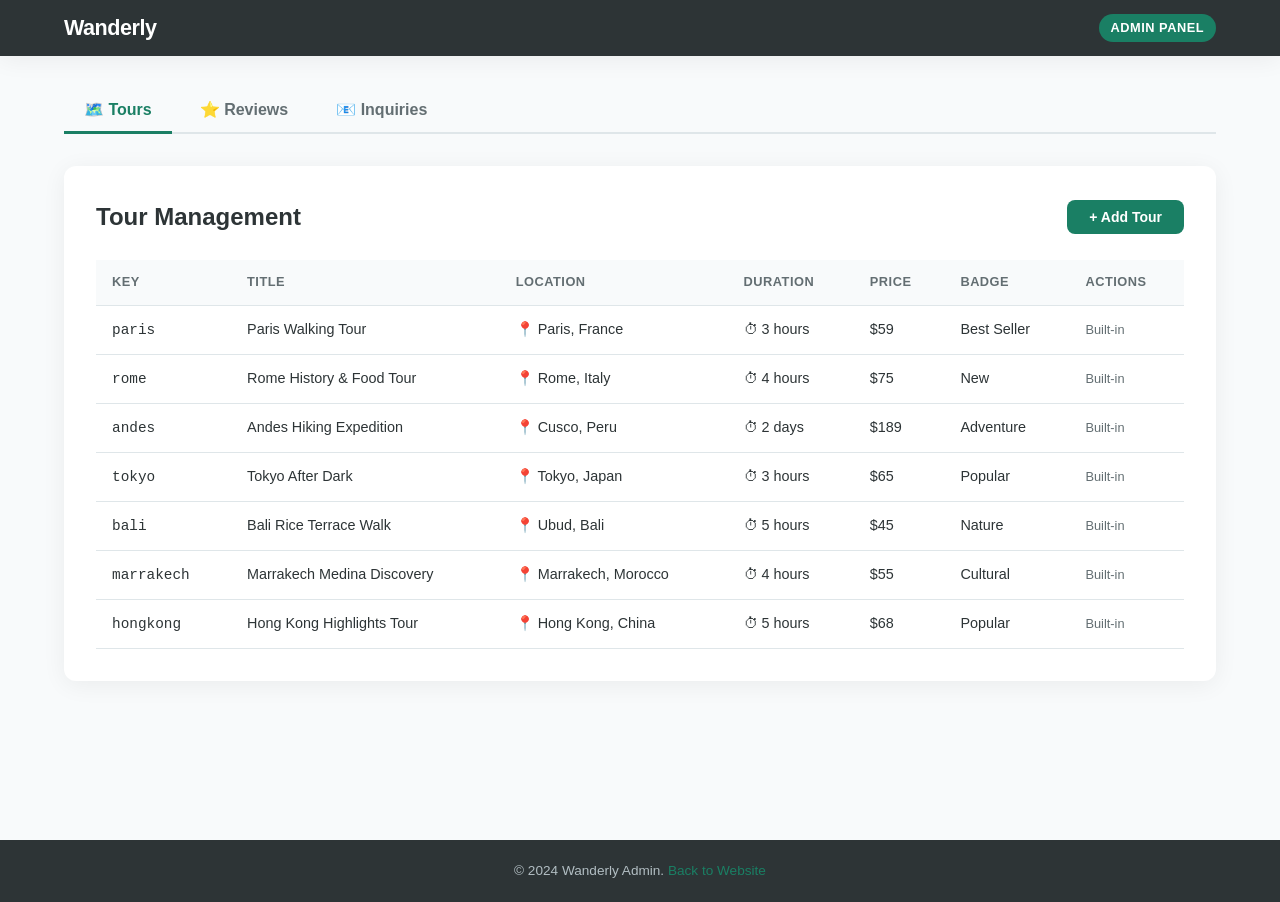
<file: admin.html>
<!DOCTYPE html>
<html lang="en">
<head>
  <meta charset="UTF-8">
  <meta name="viewport" content="width=device-width, initial-scale=1.0">
  <title>Wanderly — Admin Panel</title>
  <link rel="stylesheet" href="css/styles.css">
  <link rel="stylesheet" href="css/admin.css">
</head>
<body>

  <!-- ========== ADMIN HEADER ========== -->
  <header class="admin-header">
    <div class="container admin-header-inner">
      <a href="index.html" class="logo">Wanderly</a>
      <span class="admin-badge">Admin Panel</span>
    </div>
  </header>

  <!-- ========== ADMIN MAIN ========== -->
  <main class="admin-main">
    <div class="container">

      <!-- Tab Navigation -->
      <nav class="admin-tabs">
        <button class="admin-tab active" data-tab="tours">🗺️ Tours</button>
        <button class="admin-tab" data-tab="reviews">⭐ Reviews</button>
        <button class="admin-tab" data-tab="inquiries">📧 Inquiries</button>
      </nav>

      <!-- ===== TOURS TAB ===== -->
      <section class="admin-panel" id="panel-tours">
        <div class="admin-panel-header">
          <h2>Tour Management</h2>
          <button class="btn btn-primary btn-sm" id="add-tour-btn">+ Add Tour</button>
        </div>

        <!-- Tour Form (hidden by default) -->
        <div class="admin-form-wrap" id="tour-form-wrap" style="display:none;">
          <h3 id="tour-form-title">Add New Tour</h3>
          <form id="tour-form" class="admin-form">
            <input type="hidden" id="tour-id" name="tourId">
            <div class="admin-form-grid">
              <div class="form-group">
                <label for="tour-key">Tour Key (unique ID)</label>
                <input type="text" id="tour-key" name="tourKey" required placeholder="e.g., hongkong">
              </div>
              <div class="form-group">
                <label for="tour-title">Title</label>
                <input type="text" id="tour-title-input" name="tourTitle" required placeholder="e.g., Hong Kong Highlights Tour">
              </div>
              <div class="form-group">
                <label for="tour-title-zh">Title (Chinese)</label>
                <input type="text" id="tour-title-zh" name="tourTitleZh" placeholder="e.g., 香港精华之旅">
              </div>
              <div class="form-group">
                <label for="tour-location">Location</label>
                <input type="text" id="tour-location" name="tourLocation" required placeholder="e.g., Hong Kong, China">
              </div>
              <div class="form-group">
                <label for="tour-location-zh">Location (Chinese)</label>
                <input type="text" id="tour-location-zh" name="tourLocationZh" placeholder="e.g., 中国香港">
              </div>
              <div class="form-group">
                <label for="tour-duration">Duration</label>
                <input type="text" id="tour-duration-input" name="tourDuration" required placeholder="e.g., 5 hours">
              </div>
              <div class="form-group">
                <label for="tour-price">Price ($)</label>
                <input type="number" id="tour-price-input" name="tourPrice" required placeholder="e.g., 68" min="0">
              </div>
              <div class="form-group">
                <label for="tour-badge-type">Badge</label>
                <select id="tour-badge-type" name="tourBadge">
                  <option value="popular">Popular</option>
                  <option value="bestseller">Best Seller</option>
                  <option value="new">New</option>
                  <option value="adventure">Adventure</option>
                  <option value="nature">Nature</option>
                  <option value="cultural">Cultural</option>
                </select>
              </div>
              <div class="form-group">
                <label for="tour-image">Image URL</label>
                <input type="url" id="tour-image" name="tourImage" placeholder="https://images.unsplash.com/...">
              </div>
            </div>
            <div class="form-group">
              <label for="tour-desc">Description (English)</label>
              <textarea id="tour-desc" name="tourDesc" rows="3" required placeholder="Tour description in English..."></textarea>
            </div>
            <div class="form-group">
              <label for="tour-desc-zh">Description (Chinese)</label>
              <textarea id="tour-desc-zh" name="tourDescZh" rows="3" placeholder="中文旅游描述..."></textarea>
            </div>
            <div class="admin-form-actions">
              <button type="submit" class="btn btn-primary">Save Tour</button>
              <button type="button" class="btn btn-outline" id="cancel-tour-btn">Cancel</button>
            </div>
          </form>
        </div>

        <!-- Tours Table -->
        <div class="admin-table-wrap">
          <table class="admin-table" id="tours-table">
            <thead>
              <tr>
                <th>Key</th>
                <th>Title</th>
                <th>Location</th>
                <th>Duration</th>
                <th>Price</th>
                <th>Badge</th>
                <th>Actions</th>
              </tr>
            </thead>
            <tbody id="tours-table-body"></tbody>
          </table>
          <p class="admin-empty" id="tours-empty" style="display:none;">No tours yet. Click "Add Tour" to create one.</p>
        </div>
      </section>

      <!-- ===== REVIEWS TAB ===== -->
      <section class="admin-panel" id="panel-reviews" style="display:none;">
        <div class="admin-panel-header">
          <h2>Review Management</h2>
          <button class="btn btn-outline btn-sm" id="clear-reviews-btn">🗑️ Clear All User Reviews</button>
        </div>
        <div class="admin-table-wrap">
          <table class="admin-table" id="reviews-table">
            <thead>
              <tr>
                <th>Name</th>
                <th>Tour</th>
                <th>Rating</th>
                <th>Review</th>
                <th>Date</th>
                <th>Actions</th>
              </tr>
            </thead>
            <tbody id="reviews-table-body"></tbody>
          </table>
          <p class="admin-empty" id="reviews-empty" style="display:none;">No user-submitted reviews yet.</p>
        </div>
      </section>

      <!-- ===== INQUIRIES TAB ===== -->
      <section class="admin-panel" id="panel-inquiries" style="display:none;">
        <div class="admin-panel-header">
          <h2>Contact Inquiries</h2>
          <button class="btn btn-outline btn-sm" id="clear-inquiries-btn">🗑️ Clear All Inquiries</button>
        </div>
        <div class="admin-table-wrap">
          <table class="admin-table" id="inquiries-table">
            <thead>
              <tr>
                <th>Name</th>
                <th>Email</th>
                <th>Tour</th>
                <th>Message</th>
                <th>Date</th>
                <th>Actions</th>
              </tr>
            </thead>
            <tbody id="inquiries-table-body"></tbody>
          </table>
          <p class="admin-empty" id="inquiries-empty" style="display:none;">No inquiries yet.</p>
        </div>
      </section>

    </div>
  </main>

  <!-- ========== ADMIN FOOTER ========== -->
  <footer class="admin-footer">
    <div class="container">
      <p>&copy; 2024 Wanderly Admin. <a href="index.html">Back to Website</a></p>
    </div>
  </footer>

  <script src="js/admin.js"></script>
</body>
</html>
</file>
<file: css/styles.css>
/* ===================================================
   Wanderly — Tour Guide Website Styles
   =================================================== */

/* ---------- Reset & Base ---------- */
*,
*::before,
*::after {
  margin: 0;
  padding: 0;
  box-sizing: border-box;
}

:root {
  --color-primary: #1a7f64;
  --color-primary-dark: #145f4b;
  --color-primary-light: #e6f5f0;
  --color-accent: #f0a500;
  --color-text: #2d3436;
  --color-text-light: #636e72;
  --color-bg: #ffffff;
  --color-bg-alt: #f8fafb;
  --color-border: #dfe6e9;
  --radius: 12px;
  --radius-sm: 8px;
  --shadow: 0 4px 24px rgba(0, 0, 0, 0.06);
  --shadow-lg: 0 12px 40px rgba(0, 0, 0, 0.10);
  --transition: 0.3s ease;
  --font-sans: 'Segoe UI', Roboto, 'Helvetica Neue', Arial, sans-serif;
  --max-width: 1200px;
}

html {
  scroll-behavior: smooth;
  font-size: 16px;
  overflow-x: hidden;
}

body {
  font-family: var(--font-sans);
  color: var(--color-text);
  background: var(--color-bg);
  line-height: 1.6;
  -webkit-font-smoothing: antialiased;
  overflow-x: hidden;
  width: 100%;
  min-height: 100vh;
}

img {
  max-width: 100%;
  display: block;
}

a {
  color: var(--color-primary);
  text-decoration: none;
  transition: color var(--transition);
}

a:hover {
  color: var(--color-primary-dark);
}

ul {
  list-style: none;
}

/* ---------- Container ---------- */
.container {
  width: 100%;
  max-width: var(--max-width);
  margin: 0 auto;
  padding: 0 1.5rem;
}

/* ---------- Buttons ---------- */
.btn {
  display: inline-block;
  font-weight: 600;
  border: 2px solid transparent;
  border-radius: var(--radius-sm);
  cursor: pointer;
  transition: background var(--transition), color var(--transition), border-color var(--transition), transform var(--transition);
  text-align: center;
  padding: 0.75rem 1.75rem;
  font-size: 1rem;
  line-height: 1;
}

.btn:hover {
  transform: translateY(-1px);
}

.btn-primary {
  background: var(--color-primary);
  color: #fff;
}

.btn-primary:hover {
  background: var(--color-primary-dark);
  color: #fff;
}

.btn-outline {
  background: transparent;
  color: var(--color-primary);
  border-color: var(--color-primary);
}

.btn-outline:hover {
  background: var(--color-primary);
  color: #fff;
}

.btn-sm {
  padding: 0.5rem 1.25rem;
  font-size: 0.875rem;
}

.btn-block {
  display: block;
  width: 100%;
}

/* ---------- Section Titles ---------- */
.section-title {
  font-size: 2rem;
  font-weight: 700;
  margin-bottom: 0.5rem;
}

.section-subtitle {
  color: var(--color-text-light);
  font-size: 1.125rem;
  margin-bottom: 2.5rem;
}

/* ===================================================
   HEADER
   =================================================== */
.site-header {
  position: fixed;
  top: 0;
  left: 0;
  width: 100%;
  z-index: 1000;
  background: rgba(255, 255, 255, 0.95);
  backdrop-filter: blur(8px);
  border-bottom: 1px solid var(--color-border);
  transition: box-shadow var(--transition);
}

.site-header.scrolled {
  box-shadow: var(--shadow);
}

.header-inner {
  display: flex;
  align-items: center;
  justify-content: space-between;
  height: 64px;
}

.logo {
  font-size: 1.5rem;
  font-weight: 800;
  color: var(--color-primary);
  letter-spacing: -0.5px;
}

.logo:hover {
  color: var(--color-primary-dark);
}

.nav-list {
  display: flex;
  gap: 2rem;
}

.nav-list a {
  color: var(--color-text);
  font-weight: 500;
  font-size: 0.95rem;
  position: relative;
}

.nav-list a::after {
  content: '';
  position: absolute;
  bottom: -4px;
  left: 0;
  width: 0;
  height: 2px;
  background: var(--color-primary);
  transition: width var(--transition);
}

.nav-list a:hover {
  color: var(--color-primary);
}

.nav-list a:hover::after {
  width: 100%;
}

/* Hamburger */
.nav-toggle {
  display: none;
  background: none;
  border: none;
  cursor: pointer;
  padding: 0.5rem;
}

.hamburger,
.hamburger::before,
.hamburger::after {
  display: block;
  width: 24px;
  height: 2px;
  background: var(--color-text);
  border-radius: 2px;
  transition: transform var(--transition), opacity var(--transition);
}

.hamburger {
  position: relative;
}

.hamburger::before,
.hamburger::after {
  content: '';
  position: absolute;
  left: 0;
}

.hamburger::before {
  top: -7px;
}

.hamburger::after {
  top: 7px;
}

/* Active hamburger */
.nav-toggle.active .hamburger {
  background: transparent;
}

.nav-toggle.active .hamburger::before {
  top: 0;
  transform: rotate(45deg);
}

.nav-toggle.active .hamburger::after {
  top: 0;
  transform: rotate(-45deg);
}

/* ===================================================
   HERO
   =================================================== */
.hero {
  min-height: 100vh;
  display: flex;
  align-items: center;
  justify-content: center;
  text-align: center;
  background:
    linear-gradient(160deg, rgba(26, 127, 100, 0.85), rgba(20, 95, 75, 0.9)),
    url('https://images.unsplash.com/photo-1469854523086-cc02fe5d8800?w=1600&q=80') center / cover no-repeat;
  color: #fff;
  padding: 6rem 1.5rem 4rem;
}

.hero h1 {
  font-size: clamp(2.25rem, 5vw, 3.5rem);
  font-weight: 800;
  line-height: 1.15;
  margin-bottom: 1.25rem;
}

.hero-sub {
  font-size: clamp(1rem, 2.5vw, 1.25rem);
  max-width: 560px;
  margin: 0 auto 2rem;
  opacity: 0.92;
}

.hero .btn-primary {
  background: var(--color-accent);
  color: var(--color-text);
  font-size: 1.1rem;
  padding: 0.85rem 2.25rem;
}

.hero .btn-primary:hover {
  background: #d89200;
  color: #fff;
}

/* ===================================================
   TOURS
   =================================================== */
.tours {
  padding: 5rem 0;
  background: var(--color-bg-alt);
  text-align: center;
}

.tour-grid {
  display: grid;
  grid-template-columns: repeat(auto-fill, minmax(min(340px, 100%), 1fr));
  gap: 2rem;
  text-align: left;
}

.tour-card {
  background: var(--color-bg);
  border-radius: var(--radius);
  overflow: hidden;
  box-shadow: var(--shadow);
  transition: transform var(--transition), box-shadow var(--transition);
}

.tour-card:hover {
  transform: translateY(-4px);
  box-shadow: var(--shadow-lg);
}

.tour-card-img {
  height: 220px;
  background-size: cover;
  background-position: center;
  position: relative;
}

.tour-badge {
  position: absolute;
  top: 1rem;
  left: 1rem;
  background: var(--color-accent);
  color: var(--color-text);
  font-weight: 700;
  font-size: 0.75rem;
  text-transform: uppercase;
  padding: 0.3rem 0.75rem;
  border-radius: 50px;
}

.tour-card-body {
  padding: 1.5rem;
}

.tour-card-body h3 {
  font-size: 1.25rem;
  margin-bottom: 0.5rem;
}

.tour-meta {
  display: flex;
  gap: 1rem;
  color: var(--color-text-light);
  font-size: 0.875rem;
  margin-bottom: 0.75rem;
}

.tour-card-body > p {
  color: var(--color-text-light);
  font-size: 0.95rem;
  margin-bottom: 1.25rem;
}

.tour-footer {
  display: flex;
  align-items: center;
  justify-content: space-between;
}

.tour-price {
  font-size: 1.25rem;
  font-weight: 700;
  color: var(--color-primary);
}

.tour-price small {
  font-weight: 400;
  font-size: 0.85rem;
  color: var(--color-text-light);
}

/* ===================================================
   ABOUT
   =================================================== */
.about {
  padding: 5rem 0;
}

.about-grid {
  display: grid;
  grid-template-columns: 1fr 1fr;
  gap: 3rem;
  align-items: center;
}

.about-image img {
  border-radius: var(--radius);
  object-fit: cover;
  width: 100%;
  height: 420px;
}

.about-text .section-title {
  text-align: left;
}

.about-text p {
  color: var(--color-text-light);
  margin-bottom: 1.5rem;
}

.about-features li {
  margin-bottom: 1.25rem;
}

.about-features strong {
  display: block;
  font-size: 1.05rem;
  margin-bottom: 0.15rem;
}

.about-features span {
  color: var(--color-text-light);
  font-size: 0.95rem;
}

/* ===================================================
   TESTIMONIALS
   =================================================== */
.testimonials {
  padding: 5rem 0;
  background: var(--color-bg-alt);
  text-align: center;
}

.testimonial-grid {
  display: grid;
  grid-template-columns: repeat(auto-fill, minmax(min(300px, 100%), 1fr));
  gap: 2rem;
  text-align: left;
}

.testimonial-card {
  background: var(--color-bg);
  border-radius: var(--radius);
  padding: 2rem;
  box-shadow: var(--shadow);
  border-left: 4px solid var(--color-primary);
}

.testimonial-card p {
  font-style: italic;
  color: var(--color-text-light);
  margin-bottom: 1.25rem;
  line-height: 1.7;
}

.testimonial-card footer {
  display: flex;
  flex-direction: column;
}

.testimonial-card footer strong {
  font-size: 1rem;
}

.testimonial-card footer span {
  font-size: 0.85rem;
  color: var(--color-text-light);
}

/* ===================================================
   CONTACT
   =================================================== */
.contact {
  padding: 5rem 0;
}

.contact-grid {
  display: grid;
  grid-template-columns: 1fr 1fr;
  gap: 3rem;
  align-items: start;
}

.contact-text .section-title {
  text-align: left;
}

.contact-text p {
  color: var(--color-text-light);
  margin-bottom: 1.5rem;
}

.contact-info li {
  margin-bottom: 0.75rem;
  color: var(--color-text-light);
}

.contact-info a {
  color: var(--color-primary);
}

/* Form */
.contact-form {
  background: var(--color-bg-alt);
  padding: 2rem;
  border-radius: var(--radius);
  box-shadow: var(--shadow);
}

.form-group {
  margin-bottom: 1.25rem;
}

.form-group label {
  display: block;
  font-weight: 600;
  margin-bottom: 0.35rem;
  font-size: 0.95rem;
}

.form-group input,
.form-group select,
.form-group textarea {
  width: 100%;
  padding: 0.7rem 1rem;
  border: 1px solid var(--color-border);
  border-radius: var(--radius-sm);
  font-family: inherit;
  font-size: 1rem;
  transition: border-color var(--transition), box-shadow var(--transition);
  background: var(--color-bg);
}

.form-group input:focus,
.form-group select:focus,
.form-group textarea:focus {
  outline: none;
  border-color: var(--color-primary);
  box-shadow: 0 0 0 3px var(--color-primary-light);
}

/* ===================================================
   FOOTER
   =================================================== */
.site-footer {
  background: var(--color-text);
  color: #b2bec3;
  padding-top: 3rem;
}

.footer-inner {
  display: grid;
  grid-template-columns: 2fr 1fr 1fr;
  gap: 2rem;
  padding-bottom: 2rem;
}

.footer-brand .logo {
  color: #fff;
  margin-bottom: 0.5rem;
  display: inline-block;
}

.footer-brand p {
  font-size: 0.9rem;
  max-width: 280px;
}

.footer-links h4 {
  color: #fff;
  font-size: 1rem;
  margin-bottom: 0.75rem;
}

.footer-links a {
  color: #b2bec3;
  font-size: 0.9rem;
}

.footer-links a:hover {
  color: #fff;
}

.footer-links li {
  margin-bottom: 0.5rem;
}

.footer-bottom {
  border-top: 1px solid rgba(255, 255, 255, 0.1);
  padding: 1.25rem 0;
  text-align: center;
  font-size: 0.85rem;
}

/* ===================================================
   LANGUAGE TOGGLE
   =================================================== */
.header-actions {
  display: flex;
  align-items: center;
  gap: 0.75rem;
}

.lang-toggle {
  background: transparent;
  border: 1.5px solid var(--color-primary);
  color: var(--color-primary);
  font-weight: 600;
  font-size: 0.85rem;
  padding: 0.35rem 0.85rem;
  border-radius: 50px;
  cursor: pointer;
  transition: background var(--transition), color var(--transition);
  white-space: nowrap;
}

.lang-toggle:hover {
  background: var(--color-primary);
  color: #fff;
}

/* ===================================================
   EXPLORE NEARBY (MAP)
   =================================================== */
.explore {
  padding: 5rem 0;
  background: var(--color-bg-alt);
  text-align: center;
}

.explore-controls {
  display: flex;
  gap: 1rem;
  justify-content: center;
  align-items: center;
  flex-wrap: wrap;
  margin-bottom: 2rem;
}

.explore-search-bar {
  display: flex;
  gap: 0.5rem;
  flex: 1;
  max-width: 500px;
}

.explore-search-input {
  flex: 1;
  padding: 0.6rem 1rem;
  border: 1px solid var(--color-border);
  border-radius: var(--radius-sm);
  font-family: inherit;
  font-size: 0.95rem;
  transition: border-color var(--transition), box-shadow var(--transition);
  background: var(--color-bg);
}

.explore-search-input:focus {
  outline: none;
  border-color: var(--color-primary);
  box-shadow: 0 0 0 3px var(--color-primary-light);
}

.explore-body {
  display: grid;
  grid-template-columns: 2fr 1fr;
  gap: 1.5rem;
  text-align: left;
}

.explore-map-wrap {
  position: relative;
}

.explore-map {
  width: 100%;
  height: 450px;
  border-radius: var(--radius);
  overflow: hidden;
  box-shadow: var(--shadow);
  z-index: 1;
}

.explore-status {
  text-align: center;
  padding: 0.75rem 1rem;
  border-radius: var(--radius-sm);
  font-size: 0.9rem;
  font-weight: 500;
  margin-top: 0.75rem;
  background: var(--color-primary-light);
  color: var(--color-primary-dark);
}

.explore-status--error {
  background: #ffeaea;
  color: #c0392b;
}

.explore-results {
  max-height: 450px;
  overflow-y: auto;
}

.explore-results-heading {
  font-size: 1.1rem;
  font-weight: 700;
  margin-bottom: 1rem;
  color: var(--color-text);
}

.explore-results-list {
  display: flex;
  flex-direction: column;
  gap: 0.5rem;
}

.explore-result-item {
  display: flex;
  align-items: center;
  gap: 0.75rem;
  padding: 0.75rem 1rem;
  background: var(--color-bg);
  border-radius: var(--radius-sm);
  box-shadow: var(--shadow);
  cursor: pointer;
  transition: transform var(--transition), box-shadow var(--transition);
}

.explore-result-item:hover {
  transform: translateY(-2px);
  box-shadow: var(--shadow-lg);
}

.explore-result-icon {
  font-size: 1.5rem;
  flex-shrink: 0;
}

.explore-result-info {
  display: flex;
  flex-direction: column;
}

.explore-result-info strong {
  font-size: 0.95rem;
  color: var(--color-text);
}

.explore-result-info small {
  font-size: 0.8rem;
  color: var(--color-text-light);
}

/* User location marker */
.user-location-icon {
  background: transparent;
  border: none;
}

.user-location-pulse {
  width: 20px;
  height: 20px;
  background: rgba(26, 127, 100, 0.4);
  border: 3px solid var(--color-primary);
  border-radius: 50%;
  animation: pulse 1.5s infinite;
}

@keyframes pulse {
  0% { transform: scale(1); opacity: 1; }
  100% { transform: scale(2); opacity: 0; }
}

/* ===================================================
   TRAVEL ROUTES
   =================================================== */
.routes {
  padding: 5rem 0;
}

.routes .section-title,
.routes .section-subtitle {
  text-align: center;
}

.routes-grid {
  display: flex;
  flex-direction: column;
  gap: 2.5rem;
}

.route-card {
  background: var(--color-bg);
  border-radius: var(--radius);
  overflow: hidden;
  box-shadow: var(--shadow);
  transition: transform var(--transition), box-shadow var(--transition);
}

.route-card:hover {
  transform: translateY(-2px);
  box-shadow: var(--shadow-lg);
}

.route-card-header {
  height: 240px;
  background-size: cover;
  background-position: center;
  position: relative;
  display: flex;
  align-items: flex-end;
  padding: 1.5rem;
}

.route-card-header::before {
  content: '';
  position: absolute;
  inset: 0;
  background: linear-gradient(to top, rgba(0, 0, 0, 0.65), transparent 60%);
}

.route-card-header h3 {
  position: relative;
  color: #fff;
  font-size: 1.5rem;
  font-weight: 700;
  text-shadow: 0 2px 8px rgba(0, 0, 0, 0.3);
}

.route-card-body {
  padding: 1.5rem 2rem 2rem;
}

.route-intro {
  color: var(--color-text-light);
  font-size: 1rem;
  line-height: 1.7;
  margin-bottom: 1.5rem;
}

.route-meta-info {
  display: flex;
  gap: 1.5rem;
  flex-wrap: wrap;
  margin-bottom: 1.5rem;
  font-size: 0.9rem;
  color: var(--color-text-light);
}

.route-details h4 {
  font-size: 1.1rem;
  font-weight: 700;
  color: var(--color-primary);
  margin-bottom: 1rem;
}

.route-stops {
  list-style: none;
  counter-reset: route-stop;
  padding: 0;
}

.route-stops li {
  counter-increment: route-stop;
  position: relative;
  padding: 0.75rem 0 0.75rem 2.5rem;
  border-left: 3px solid var(--color-primary-light);
  margin-left: 0.75rem;
}

.route-stops li::before {
  content: counter(route-stop);
  position: absolute;
  left: -14px;
  top: 0.75rem;
  width: 26px;
  height: 26px;
  background: var(--color-primary);
  color: #fff;
  border-radius: 50%;
  display: flex;
  align-items: center;
  justify-content: center;
  font-size: 0.8rem;
  font-weight: 700;
}

.route-stops li strong {
  color: var(--color-text);
}

.route-stops li span {
  color: var(--color-text-light);
  font-size: 0.9rem;
}

/* ===================================================
   TRAVELER REVIEWS
   =================================================== */
.reviews {
  padding: 5rem 0;
  text-align: center;
}

.review-form-wrap {
  max-width: 640px;
  margin: 0 auto 3rem;
  text-align: left;
  background: var(--color-bg-alt);
  padding: 2rem;
  border-radius: var(--radius);
  box-shadow: var(--shadow);
}

.review-form-wrap h3 {
  font-size: 1.25rem;
  font-weight: 700;
  margin-bottom: 1.25rem;
  color: var(--color-text);
}

/* Star Rating */
.star-rating {
  display: flex;
  gap: 0.25rem;
  margin-top: 0.35rem;
}

.star-btn {
  background: none;
  border: none;
  font-size: 1.75rem;
  cursor: pointer;
  color: var(--color-border);
  transition: color var(--transition), transform var(--transition);
  padding: 0;
  line-height: 1;
}

.star-btn:hover,
.star-btn.active {
  color: var(--color-accent);
  transform: scale(1.15);
}

/* Reviews List */
.reviews-list {
  text-align: left;
  max-width: 800px;
  margin: 0 auto;
}

.reviews-list h3 {
  font-size: 1.25rem;
  font-weight: 700;
  margin-bottom: 1.5rem;
  text-align: center;
  color: var(--color-text);
}

.reviews-container {
  display: flex;
  flex-direction: column;
  gap: 1.25rem;
}

.review-card {
  background: var(--color-bg-alt);
  border-radius: var(--radius);
  padding: 1.5rem;
  box-shadow: var(--shadow);
  border-left: 4px solid var(--color-accent);
  transition: transform var(--transition), box-shadow var(--transition);
}

.review-card:hover {
  transform: translateY(-2px);
  box-shadow: var(--shadow-lg);
}

.review-card-header {
  display: flex;
  align-items: center;
  gap: 0.75rem;
  margin-bottom: 0.75rem;
}

.review-avatar {
  width: 40px;
  height: 40px;
  border-radius: 50%;
  background: var(--color-primary);
  color: #fff;
  display: flex;
  align-items: center;
  justify-content: center;
  font-weight: 700;
  font-size: 1.1rem;
  flex-shrink: 0;
}

.review-meta {
  display: flex;
  flex-direction: column;
  flex: 1;
}

.review-meta strong {
  font-size: 1rem;
  color: var(--color-text);
}

.review-tour-label {
  font-size: 0.8rem;
  color: var(--color-text-light);
}

.review-stars {
  font-size: 1.1rem;
  color: var(--color-accent);
  letter-spacing: 2px;
  flex-shrink: 0;
}

.review-text {
  color: var(--color-text-light);
  font-size: 0.95rem;
  line-height: 1.7;
  margin-bottom: 0.5rem;
}

.review-date {
  color: var(--color-text-light);
  font-size: 0.8rem;
  opacity: 0.7;
}

.reviews-empty {
  text-align: center;
  color: var(--color-text-light);
  font-size: 1rem;
  padding: 2rem 0;
}

/* ===================================================
   RESPONSIVE
   =================================================== */
@media (max-width: 900px) {
  .about-grid,
  .contact-grid {
    grid-template-columns: 1fr;
  }

  .about-image img {
    height: 300px;
  }

  .explore-body {
    grid-template-columns: 1fr;
  }

  .explore-map {
    height: 350px;
  }

  .explore-results {
    max-height: 300px;
  }

  .route-card-header {
    height: 180px;
  }

  .route-meta-info {
    flex-direction: column;
    gap: 0.5rem;
  }

  .footer-inner {
    grid-template-columns: 1fr;
    text-align: center;
  }

  .footer-brand p {
    max-width: 100%;
  }
}

/* ---------- Scroll reveal ---------- */
.revealed {
  opacity: 1 !important;
  transform: translateY(0) !important;
}

@media (max-width: 768px) {
  /* Mobile nav */
  .nav-toggle {
    display: block;
  }

  .main-nav {
    position: fixed;
    top: 64px;
    right: -100%;
    width: 260px;
    height: calc(100vh - 64px);
    background: var(--color-bg);
    box-shadow: var(--shadow-lg);
    transition: right var(--transition);
    padding: 2rem 1.5rem;
  }

  .main-nav.open {
    right: 0;
  }

  .nav-list {
    flex-direction: column;
    gap: 1.25rem;
  }

  .nav-list a {
    font-size: 1.1rem;
  }

  .tour-grid {
    grid-template-columns: 1fr;
  }

  .section-title {
    font-size: 1.6rem;
  }

  .explore-controls {
    flex-direction: column;
  }

  .explore-search-bar {
    max-width: 100%;
    width: 100%;
  }

  .explore-map {
    height: 280px;
  }

  .hero {
    min-height: 80vh;
    padding: 5rem 1rem 3rem;
  }

  .hero h1 {
    font-size: clamp(1.75rem, 5vw, 2.5rem);
  }

  .route-card-body {
    padding: 1.25rem 1.25rem 1.5rem;
  }

  .route-stops li {
    padding: 0.5rem 0 0.5rem 2rem;
  }

  .container {
    padding: 0 1rem;
  }
}

@media (max-width: 480px) {
  .hero {
    min-height: 70vh;
    padding: 4.5rem 0.75rem 2.5rem;
  }

  .hero .btn-primary {
    font-size: 1rem;
    padding: 0.75rem 1.75rem;
  }

  .section-title {
    font-size: 1.35rem;
  }

  .section-subtitle {
    font-size: 1rem;
  }

  .tour-card-img {
    height: 180px;
  }

  .tour-card-body {
    padding: 1.25rem;
  }

  .route-card-header {
    height: 150px;
  }

  .route-card-header h3 {
    font-size: 1.2rem;
  }

  .review-form-wrap {
    padding: 1.25rem;
  }

  .contact-form {
    padding: 1.25rem;
  }

  .explore-map {
    height: 220px;
  }
}
</file>
<file: css/admin.css>
/* ===================================================
   Wanderly — Admin Panel Styles
   =================================================== */

/* ---------- Admin Header ---------- */
.admin-header {
  background: var(--color-text);
  color: #fff;
  padding: 0;
  position: sticky;
  top: 0;
  z-index: 100;
  box-shadow: var(--shadow);
}

.admin-header-inner {
  display: flex;
  align-items: center;
  justify-content: space-between;
  height: 56px;
}

.admin-header .logo {
  color: #fff;
  font-size: 1.35rem;
}

.admin-badge {
  background: var(--color-primary);
  color: #fff;
  font-size: 0.8rem;
  font-weight: 700;
  padding: 0.25rem 0.75rem;
  border-radius: 50px;
  text-transform: uppercase;
  letter-spacing: 0.5px;
}

/* ---------- Admin Main ---------- */
.admin-main {
  min-height: calc(100vh - 56px - 60px);
  padding: 2rem 0;
  background: var(--color-bg-alt);
}

/* ---------- Admin Tabs ---------- */
.admin-tabs {
  display: flex;
  gap: 0.5rem;
  margin-bottom: 2rem;
  border-bottom: 2px solid var(--color-border);
  padding-bottom: 0;
  flex-wrap: wrap;
}

.admin-tab {
  background: none;
  border: none;
  font-family: inherit;
  font-size: 1rem;
  font-weight: 600;
  color: var(--color-text-light);
  padding: 0.75rem 1.25rem;
  cursor: pointer;
  border-bottom: 3px solid transparent;
  margin-bottom: -2px;
  transition: color var(--transition), border-color var(--transition);
  white-space: nowrap;
}

.admin-tab:hover {
  color: var(--color-primary);
}

.admin-tab.active {
  color: var(--color-primary);
  border-bottom-color: var(--color-primary);
}

/* ---------- Admin Panels ---------- */
.admin-panel {
  background: var(--color-bg);
  border-radius: var(--radius);
  padding: 2rem;
  box-shadow: var(--shadow);
}

.admin-panel-header {
  display: flex;
  align-items: center;
  justify-content: space-between;
  margin-bottom: 1.5rem;
  flex-wrap: wrap;
  gap: 1rem;
}

.admin-panel-header h2 {
  font-size: 1.5rem;
  font-weight: 700;
  margin: 0;
}

/* ---------- Admin Form ---------- */
.admin-form-wrap {
  background: var(--color-bg-alt);
  border: 1px solid var(--color-border);
  border-radius: var(--radius);
  padding: 1.5rem;
  margin-bottom: 1.5rem;
}

.admin-form-wrap h3 {
  font-size: 1.2rem;
  font-weight: 700;
  margin-bottom: 1.25rem;
  color: var(--color-primary);
}

.admin-form-grid {
  display: grid;
  grid-template-columns: repeat(auto-fill, minmax(min(250px, 100%), 1fr));
  gap: 1rem;
  margin-bottom: 1rem;
}

.admin-form-actions {
  display: flex;
  gap: 0.75rem;
  margin-top: 1.25rem;
}

/* ---------- Admin Table ---------- */
.admin-table-wrap {
  overflow-x: auto;
  -webkit-overflow-scrolling: touch;
}

.admin-table {
  width: 100%;
  border-collapse: collapse;
  font-size: 0.9rem;
  min-width: 600px;
}

.admin-table th,
.admin-table td {
  padding: 0.75rem 1rem;
  text-align: left;
  border-bottom: 1px solid var(--color-border);
  vertical-align: top;
}

.admin-table th {
  background: var(--color-bg-alt);
  font-weight: 700;
  font-size: 0.8rem;
  text-transform: uppercase;
  letter-spacing: 0.5px;
  color: var(--color-text-light);
  white-space: nowrap;
}

.admin-table tbody tr:hover {
  background: var(--color-primary-light);
}

.admin-table .actions-cell {
  white-space: nowrap;
}

.admin-table .actions-cell button {
  background: none;
  border: none;
  cursor: pointer;
  font-size: 1rem;
  padding: 0.25rem 0.5rem;
  border-radius: var(--radius-sm);
  transition: background var(--transition);
}

.admin-table .actions-cell button:hover {
  background: var(--color-border);
}

.admin-table .actions-cell .btn-edit {
  color: var(--color-primary);
}

.admin-table .actions-cell .btn-delete {
  color: #c0392b;
}

.admin-empty {
  text-align: center;
  color: var(--color-text-light);
  padding: 2rem 1rem;
  font-size: 0.95rem;
}

/* Truncate long text in table */
.admin-table .text-truncate {
  max-width: 250px;
  white-space: nowrap;
  overflow: hidden;
  text-overflow: ellipsis;
}

/* ---------- Admin Footer ---------- */
.admin-footer {
  background: var(--color-text);
  color: #b2bec3;
  text-align: center;
  padding: 1.25rem 0;
  font-size: 0.85rem;
}

.admin-footer a {
  color: var(--color-primary);
}

.admin-footer a:hover {
  color: #fff;
}

/* ---------- Responsive ---------- */
@media (max-width: 768px) {
  .admin-panel {
    padding: 1.25rem;
  }

  .admin-form-grid {
    grid-template-columns: 1fr;
  }

  .admin-panel-header {
    flex-direction: column;
    align-items: flex-start;
  }

  .admin-tabs {
    gap: 0;
  }

  .admin-tab {
    font-size: 0.9rem;
    padding: 0.6rem 0.9rem;
  }
}
</file>
